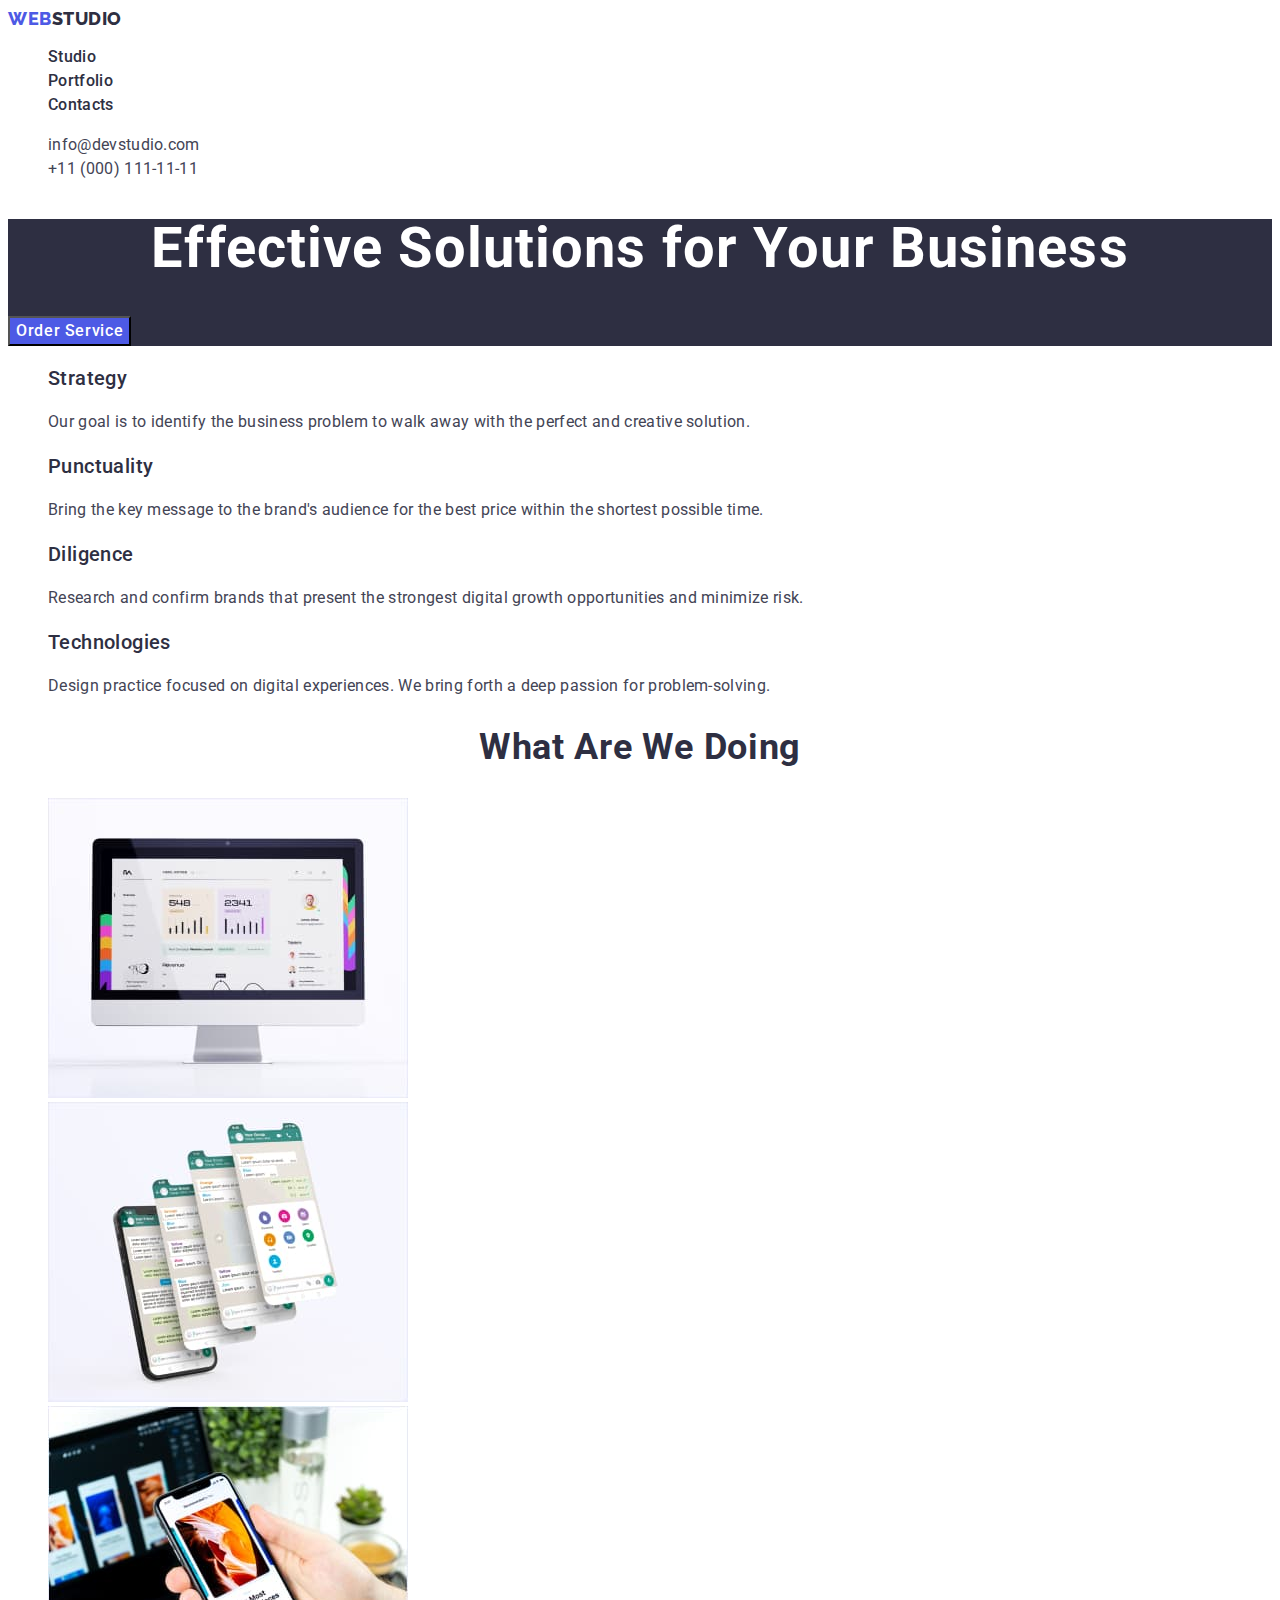
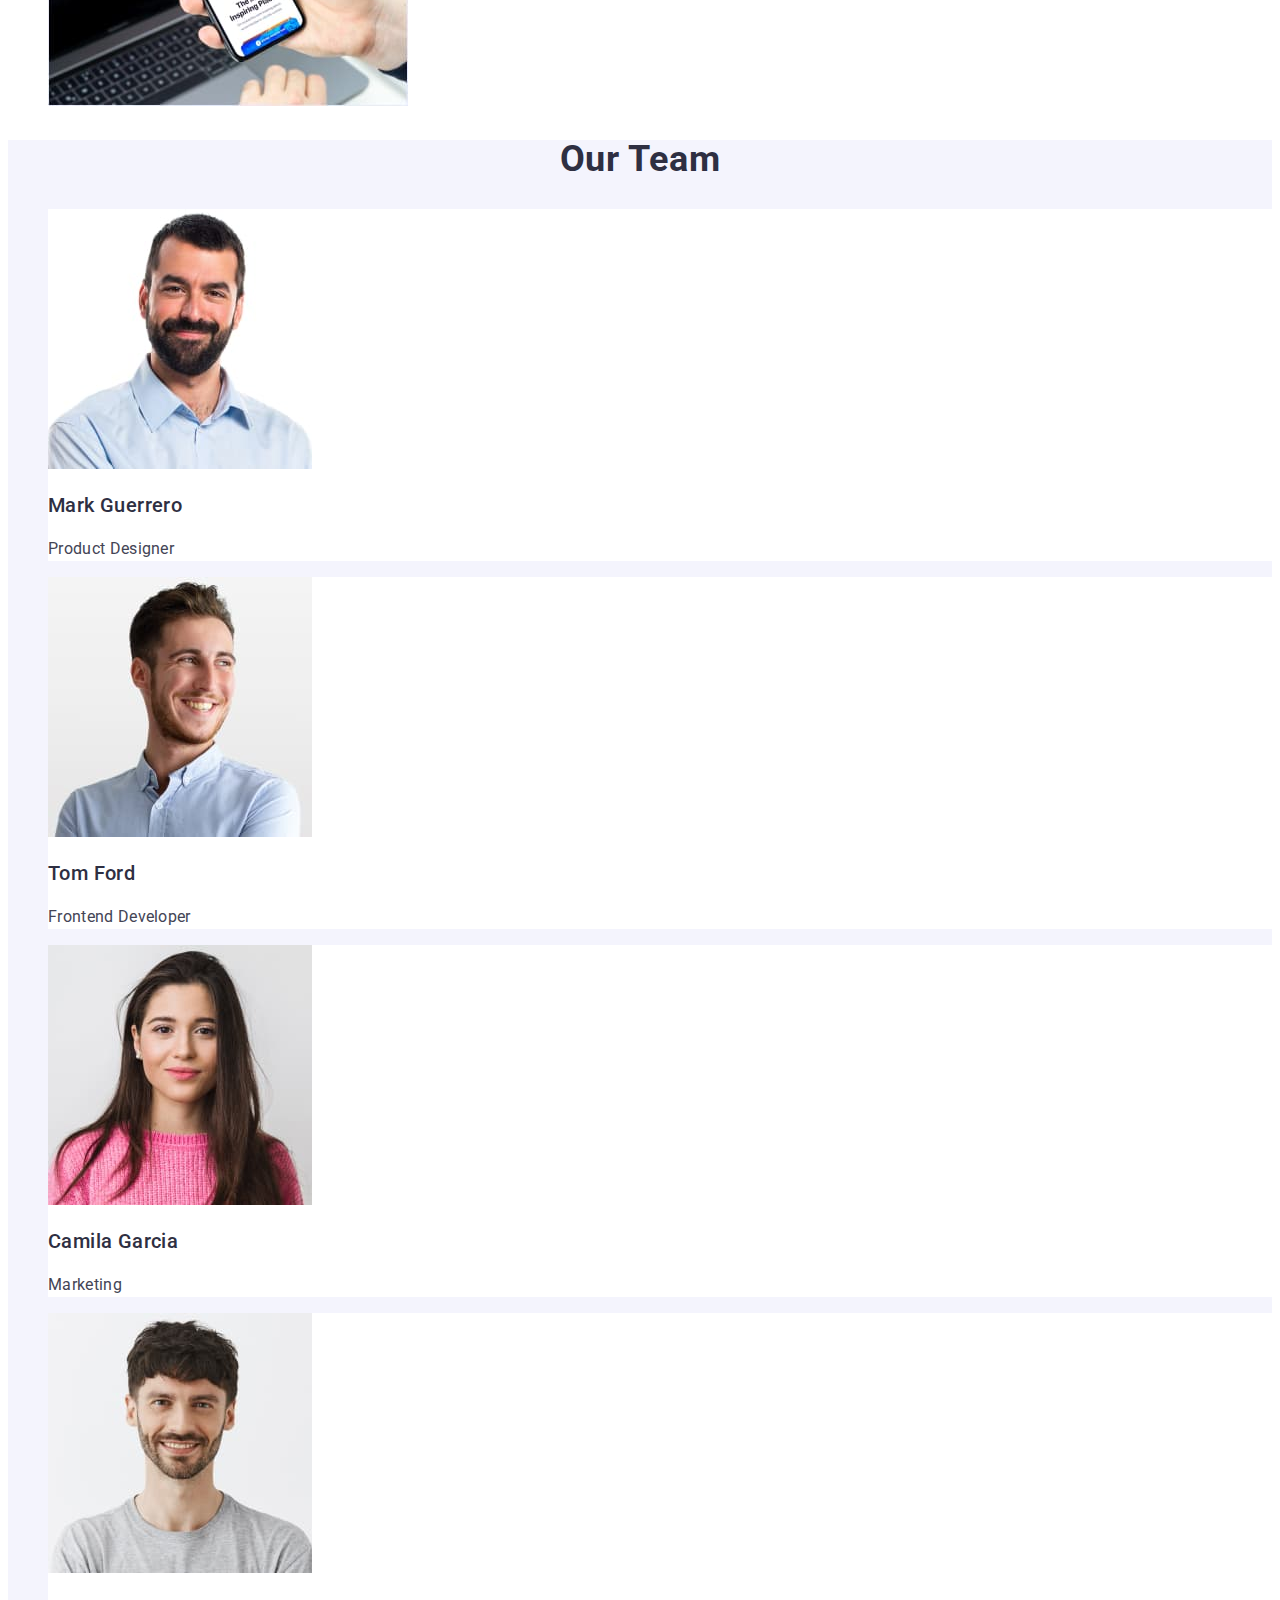
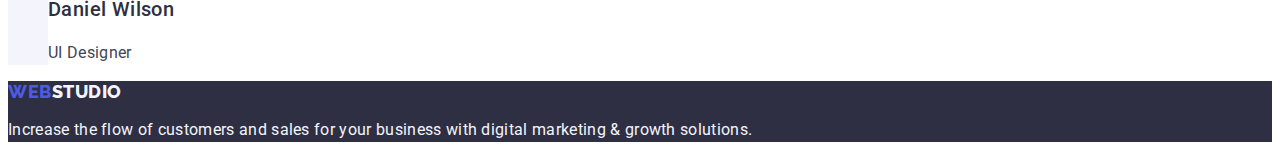
<file: index.html>
<!DOCTYPE html>
<html lang="en">
  <head>
    <meta charset="UTF-8" />
    <meta http-equiv="X-UA-Compatible" content="IE=edge" />
    <meta name="viewport" content="width=device-width, initial-scale=1.0" />
    <title>WebStudio</title>
    <link rel="preconnect" href="https://fonts.googleapis.com" />
    <link rel="preconnect" href="https://fonts.gstatic.com" crossorigin />
    <link
      href="https://fonts.googleapis.com/css2?family=Raleway:wght@800&family=Roboto:wght@400;500;700;900&display=swap"
      rel="stylesheet"
    />
    <link rel="stylesheet" href="./css/styles.css" />
  </head>
  <body>
    <!-- Header -->
    <header>
      <nav>
        <a class="logo link" href="./index.html">Web<span class="logo-part">Studio</span></a>
        <ul class="site-nav list">
          <li><a class="link" href="./index.html">Studio</a></li>
          <li><a class="link" href="./portfolio.html">Portfolio</a></li>
          <li><a class="link" href="">Contacts</a></li>
        </ul>
      </nav>
      <address class="address">
        <ul class="list">
          <li
            ><a class="address-link link" href="mailto:info@devstudio.com"
              >info@devstudio.com</a
            ></li
          >
          <li><a class="address-link link" href="tel:+110001111111">+11 (000) 111-11-11</a></li>
        </ul>
      </address>
    </header>
    <main>
      <!-- Hero section -->
      <section class="hero">
        <h1 class="hero-title">Effective Solutions for Your Business</h1>
        <button type="button" class="button">Order Service</button>
      </section>
      <!-- Our advantages -->
      <section class="section">
        <h2 class="section-title" hidden>Our advantages</h2>
        <ul class="advantage list">
          <li>
            <h3 class="title">Strategy</h3>
            <p class="text">
              Our goal is to identify the business problem to walk away with the perfect and
              creative solution.
            </p>
          </li>
          <li>
            <h3 class="title">Punctuality</h3>
            <p class="text">
              Bring the key message to the brand's audience for the best price within the shortest
              possible time.
            </p>
          </li>
          <li>
            <h3 class="title">Diligence</h3>
            <p class="text">
              Research and confirm brands that present the strongest digital growth opportunities
              and minimize risk.
            </p>
          </li>
          <li>
            <h3 class="title">Technologies</h3>
            <p class="text">
              Design practice focused on digital experiences. We bring forth a deep passion for
              problem-solving.
            </p>
          </li>
        </ul>
      </section>
      <!--What are we doing  -->
      <section class="section">
        <h2 class="section-title">What are we doing</h2>
        <ul class="list">
          <li>
            <img src="./images/work/work-1.jpg" alt="Monitor with image" width="360" height="300" />
          </li>
          <li>
            <img
              src="./images/work/work-2.jpg"
              alt="Smartphone with oper app"
              width="360"
              height="300"
            />
          </li>
          <li>
            <img src="./images/work/work-3.jpg" alt="Browse smartphone" width="360" height="300" />
          </li>
        </ul>
      </section>
      <!-- Our team -->
      <section class="section section-team">
        <h2 class="section-title">Our Team</h2>
        <ul class="team list">
          <li class="team-item">
            <img
              src="./images/our-team/our-team-1.jpg"
              alt="Mark Guerrero"
              width="264"
              height="260"
            />
            <h3 class="title">Mark Guerrero</h3>
            <p class="text">Product Designer</p>
          </li>
          <li class="team-item">
            <img src="./images/our-team/our-team-2.jpg" alt="Tom Ford" width="264" height="260" />
            <h3 class="title">Tom Ford</h3>
            <p class="text">Frontend Developer</p>
          </li>
          <li class="team-item">
            <img
              src="./images/our-team/our-team-3.jpg"
              alt="Camila Garcia"
              width="264"
              height="260"
            />
            <h3 class="title">Camila Garcia</h3>
            <p class="text">Marketing</p>
          </li>
          <li class="team-item">
            <img
              src="./images/our-team/our-team-4.jpg"
              alt="Daniel Wilson"
              width="264"
              height="260"
            />
            <h3 class="title">Daniel Wilson</h3>
            <p class="text">UI Designer</p>
          </li>
        </ul>
      </section>
    </main>
    <!-- footer -->
    <footer class="footer">
      <a class="logo link" href="./index.html">Web<span class="logo-part">Studio</span></a>
      <p class="text">
        Increase the flow of customers and sales for your business with digital marketing & growth
        solutions.
      </p>
    </footer>
  </body>
</html>
</file>
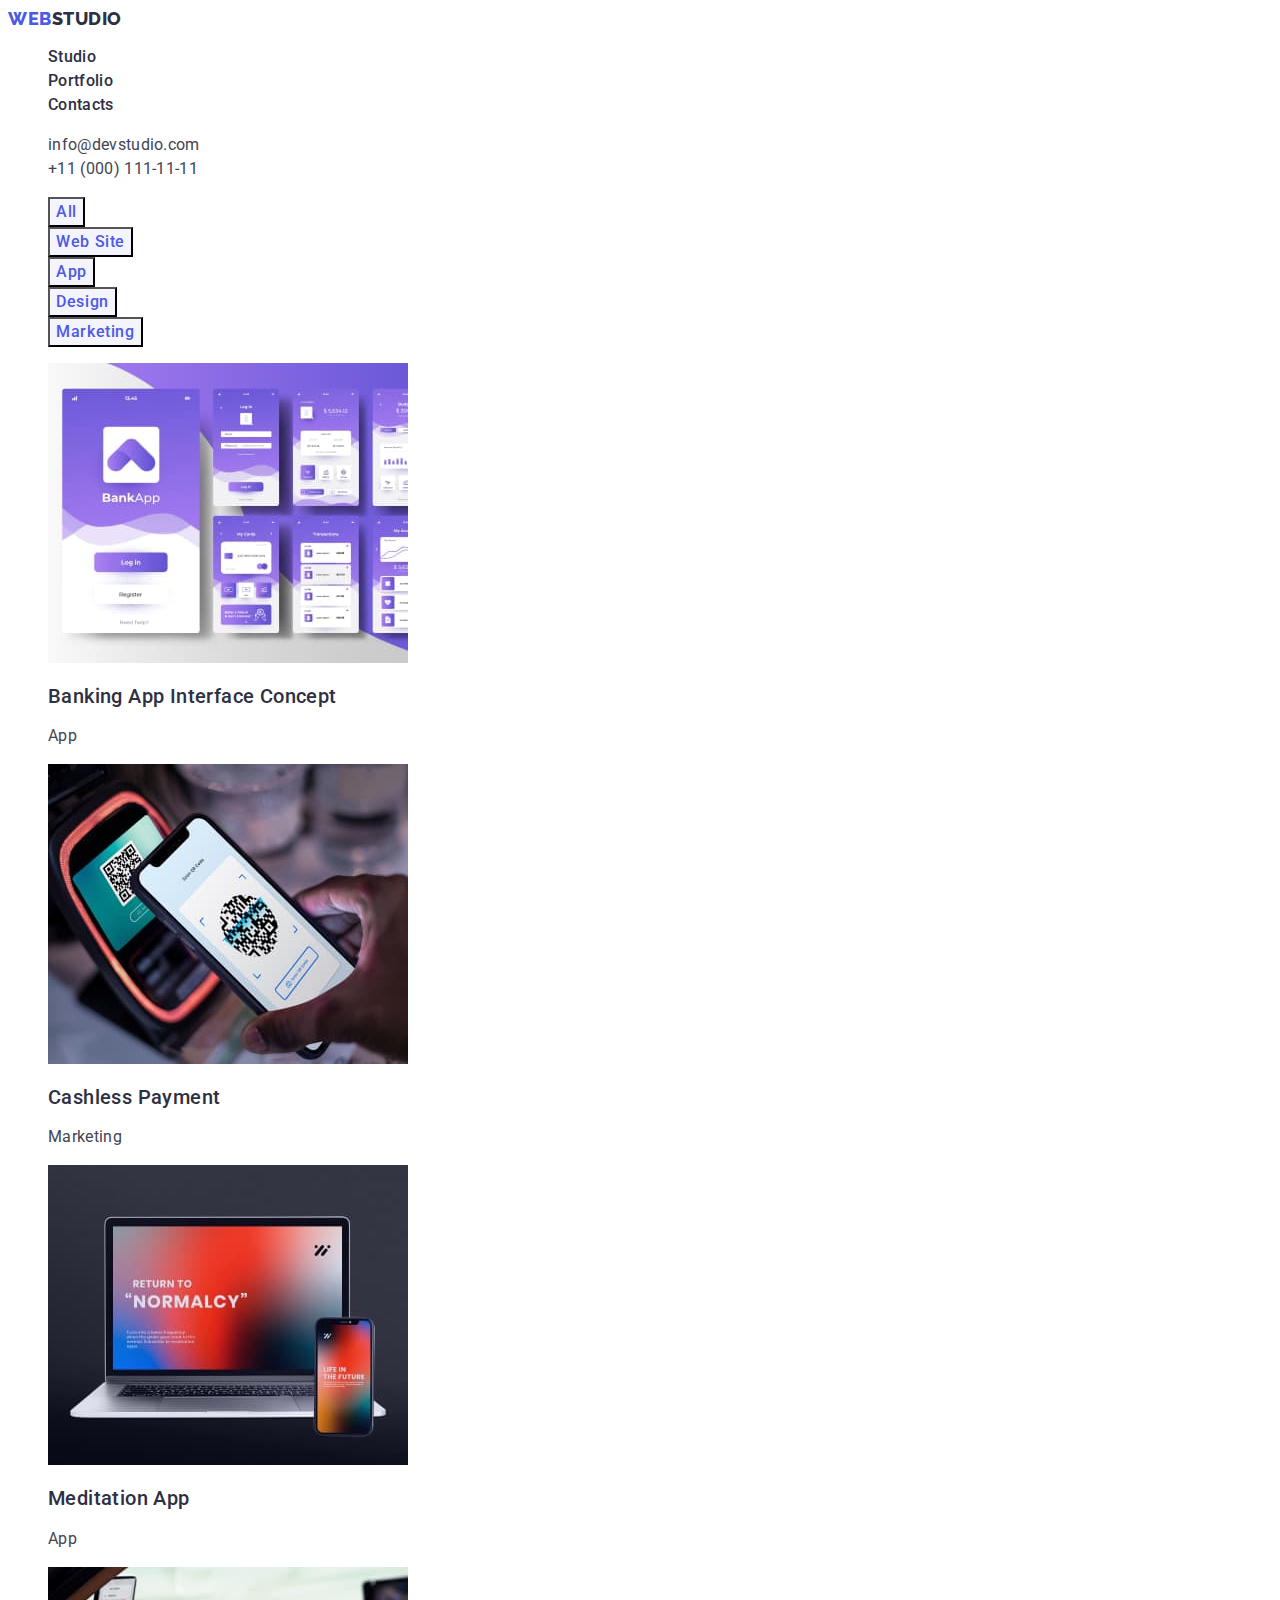
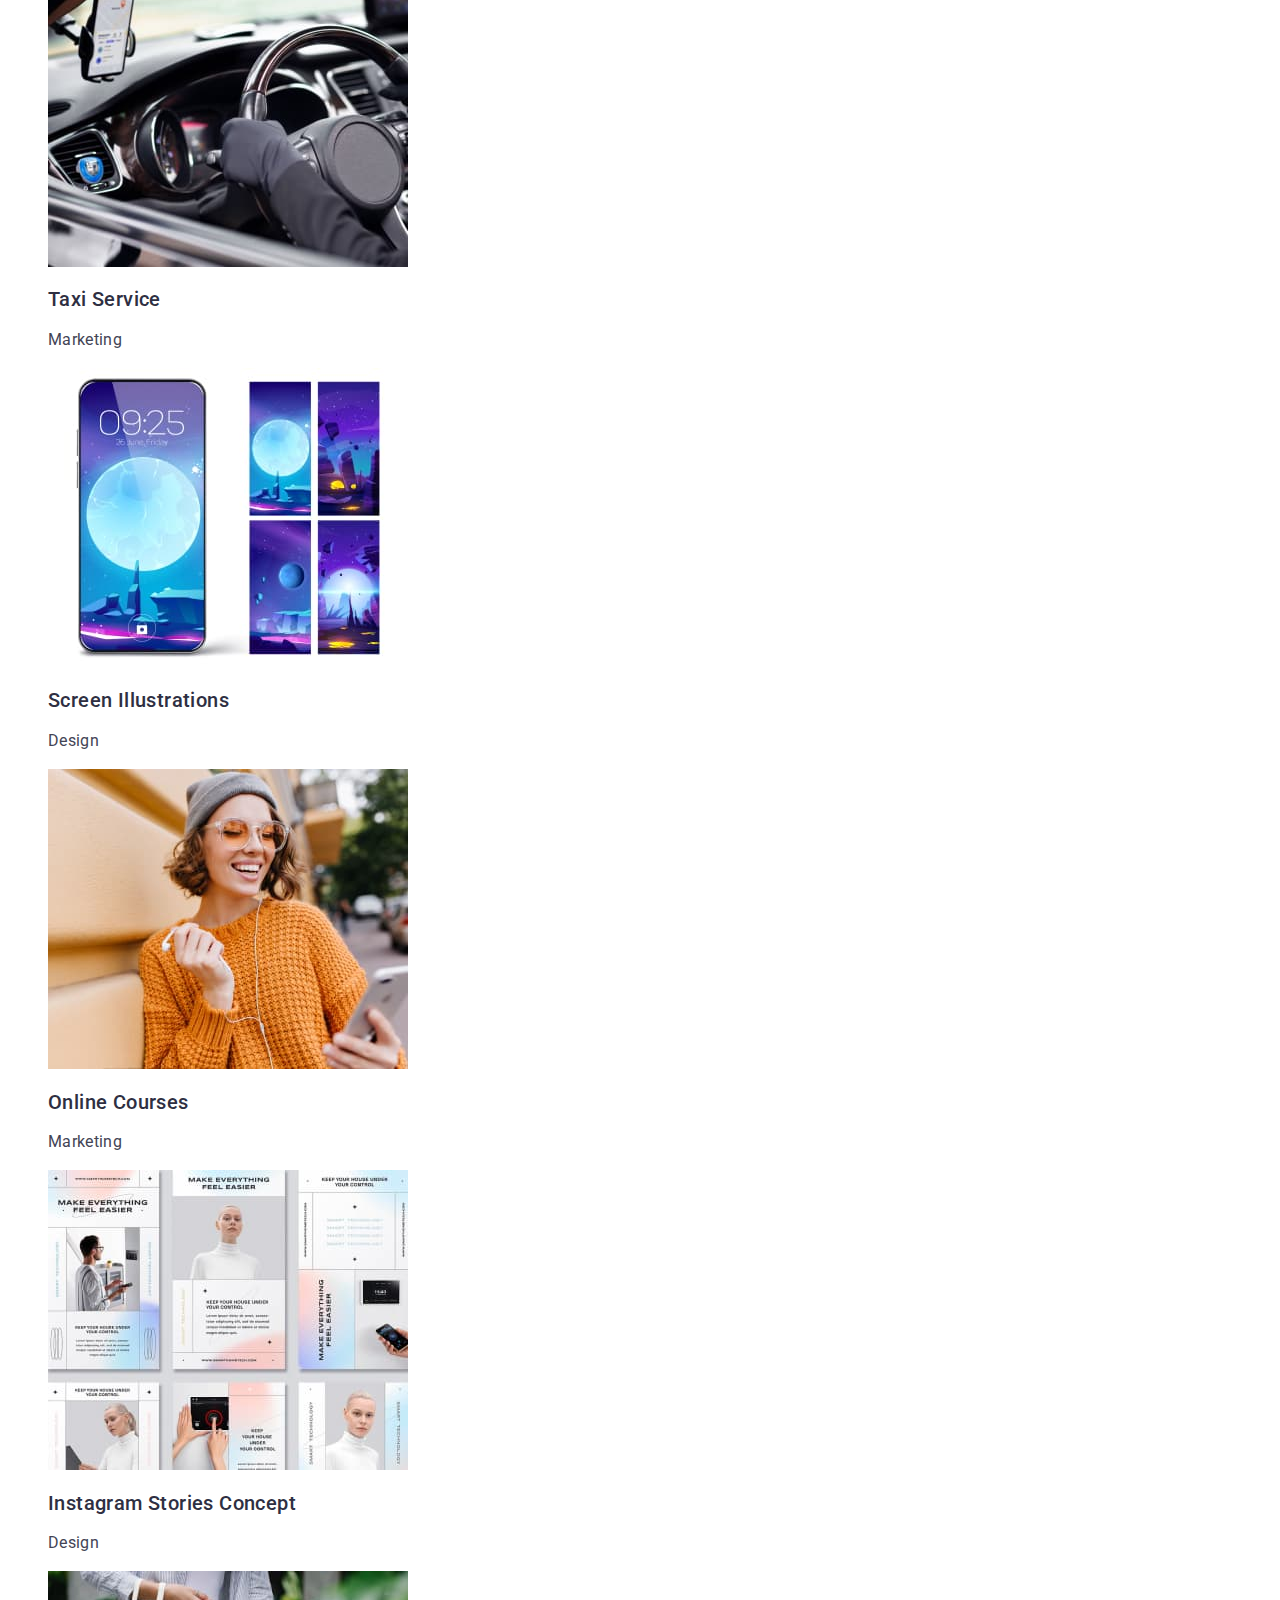
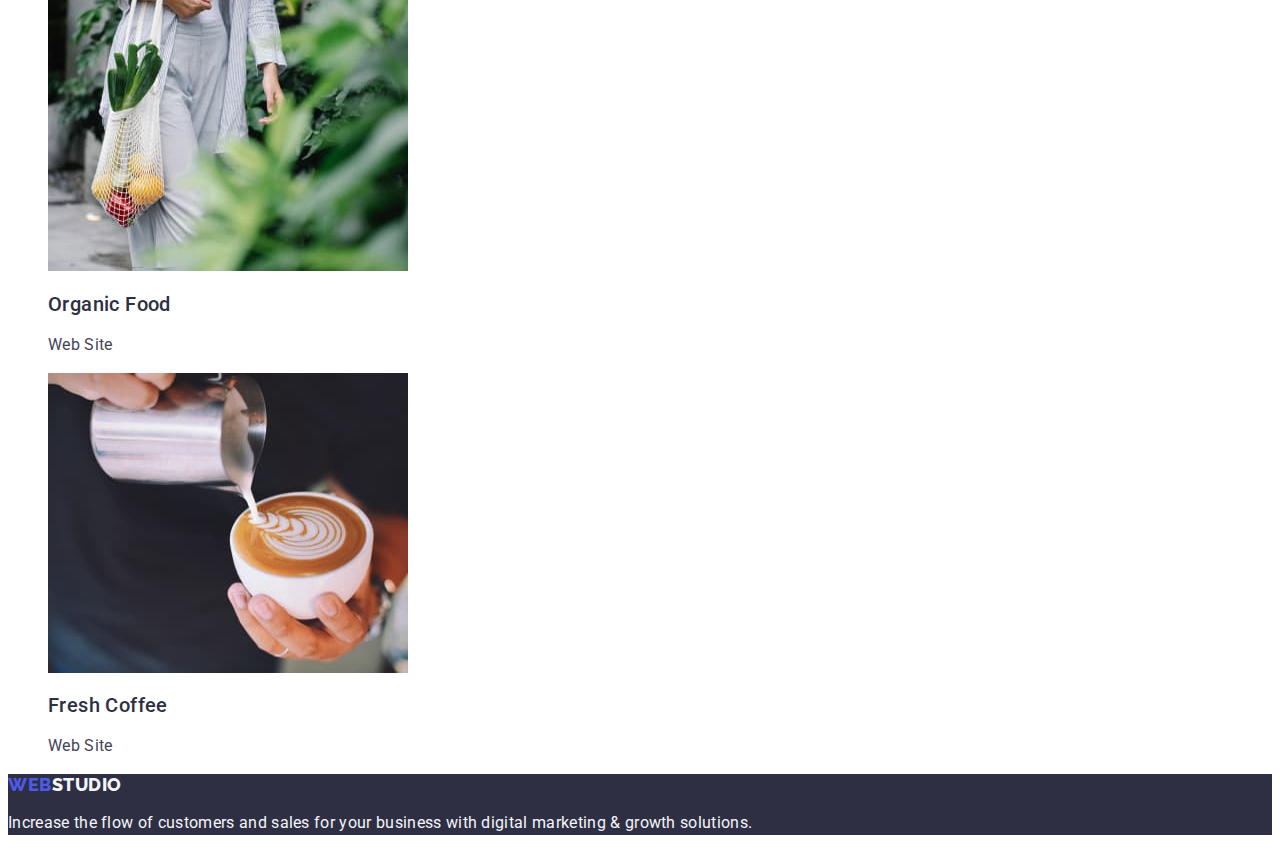
<file: portfolio.html>
<!DOCTYPE html>
<html lang="en">
  <head>
    <meta charset="UTF-8" />
    <meta http-equiv="X-UA-Compatible" content="IE=edge" />
    <meta name="viewport" content="width=device-width, initial-scale=1.0" />
    <title>WebStudio</title>
    <link rel="preconnect" href="https://fonts.googleapis.com" />
    <link rel="preconnect" href="https://fonts.gstatic.com" crossorigin />
    <link
      href="https://fonts.googleapis.com/css2?family=Raleway:wght@800&family=Roboto:wght@400;500;700;900&display=swap"
      rel="stylesheet"
    />
    <link rel="stylesheet" href="./css/styles.css" />
  </head>
  <body>
    <!-- Header -->
    <header>
      <nav>
        <a class="logo link" href="./index.html">Web<span class="logo-part">Studio</span></a>
        <ul class="site-nav list">
          <li><a class="link" href="./index.html">Studio</a></li>
          <li><a class="link" href="./portfolio.html">Portfolio</a></li>
          <li><a class="link" href="">Contacts</a></li>
        </ul>
      </nav>
      <address class="address">
        <ul class="list">
          <li
            ><a class="address-link link" href="mailto:info@devstudio.com"
              >info@devstudio.com</a
            ></li
          >
          <li><a class="address-link link" href="tel:+110001111111">+11 (000) 111-11-11</a></li>
        </ul>
      </address>
    </header>
    <main>
      <section>
        <h1 hidden>Portfolio</h1>
        <ul class="list">
          <li><button type="button" class="btn">All</button></li>
          <li><button type="button" class="btn">Web Site</button></li>
          <li><button type="button" class="btn">App</button></li>
          <li><button type="button" class="btn">Design</button></li>
          <li><button type="button" class="btn">Marketing</button></li>
        </ul>
        <ul class="card list">
          <li>
            <a href="" class="link">
              <img
                src="./images/projects/project-card-1.jpg"
                alt="Banking App Interface Concept"
                width="360"
                height="300"
              />
              <h2 class="card-title">Banking App Interface Concept</h2>
              <p class="text">App</p>
            </a>
          </li>
          <li>
            <a href="" class="link"
              ><img
                src="./images/projects/project-card-2.jpg"
                alt="Reading a qr code with smartphone"
                width="360"
                height="300"
              />
              <h2 class="card-title">Cashless Payment</h2>
              <p class="text">Marketing</p>
            </a>
          </li>
          <li>
            <a href="" class="link"
              ><img
                src="./images/projects/project-card-3.jpg"
                alt="Aplication on the screen of laptop and smartphone"
                width="360"
                height="300"
              />
              <h2 class="card-title">Meditation App</h2>
              <p class="text">App</p>
            </a>
          </li>
          <li>
            <a href="" class="link"
              ><img
                src="./images/projects/project-card-4.jpg"
                alt="Driver driving a car"
                width="360"
                height="300"
              />
              <h2 class="card-title">Taxi Service</h2>
              <p class="text">Marketing</p>
            </a>
          </li>
          <li>
            <a href="" class="link"
              ><img
                src="./images/projects/project-card-5.jpg"
                alt="Screen Illustrations for smartphone"
                width="360"
                height="300"
              />
              <h2 class="card-title">Screen Illustrations</h2>
              <p class="text">Design</p>
            </a>
          </li>
          <li>
            <a href="" class="link"
              ><img
                src="./images/projects/project-card-6.jpg"
                alt="Girl with headphones"
                width="360"
                height="300"
              />
              <h2 class="card-title">Online Courses</h2>
              <p class="text">Marketing</p>
            </a>
          </li>
          <li>
            <a href="" class="link"
              ><img
                src="./images/projects/project-card-7.jpg"
                alt="Instagram Stories Concept Illustrations"
                width="360"
                height="300"
              />
              <h2 class="card-title">Instagram Stories Concept</h2>
              <p class="text">Design</p>
            </a>
          </li>
          <li>
            <a href="" class="link"
              ><img
                src="./images/projects/project-card-8.jpg"
                alt="Woman carrying food in a bag"
                width="360"
                height="300"
              />
              <h2 class="card-title">Organic Food</h2>
              <p class="text">Web Site</p>
            </a>
          </li>
          <li>
            <a href="" class="link"
              ><img
                src="./images/projects/project-card-9.jpg"
                alt="Milk is poured into a cup of coffee"
                width="360"
                height="300"
              />
              <h2 class="card-title">Fresh Coffee</h2>
              <p class="text">Web Site</p>
            </a>
          </li>
        </ul>
      </section>
    </main>
    <!-- footer -->
    <footer class="footer">
      <a class="logo link" href="./index.html">Web<span class="logo-part">Studio</span></a>
      <p class="text">
        Increase the flow of customers and sales for your business with digital marketing & growth
        solutions.
      </p>
    </footer>
  </body>
</html>
</file>
<file: css/styles.css>
:root {
  --primary-text-color: #434455;
  --title-text-color: #2e2f42;
  --hover-text-color: #404bbf;
  --logo-text-color: #4d5ae5;
  --primary-white-color: #ffffff;
  --footer-logo-part-color: #f4f4fd;
}

body {
  font-family: 'Roboto', sans-serif;
  color: var(--primary-text-color);
  background-color: var(--primary-white-color);
}

.list {
  list-style: none;
}

.link {
  text-decoration: none;
}

/* Logo */

.logo {
  font-family: 'Raleway', sans-serif;
  font-weight: 800;
  font-size: 18px;
  line-height: 1.17;
  letter-spacing: 0.03em;
  text-transform: uppercase;
  color: var(--logo-text-color);
}

.logo-part {
  color: var(--title-text-color);
}

/* Site-nav */

.site-nav .link {
  font-weight: 500;
  font-size: 16px;
  line-height: calc(24 / 16);
  letter-spacing: 0.02em;
  color: var(--title-text-color);
}

.site-nav .link:hover,
.site-nav .link:focus {
  color: var(--hover-text-color);
}

.address {
  font-style: normal;
}
.address-link {
  font-weight: 400;
  font-size: 16px;
  line-height: calc(24 / 16);
  letter-spacing: 0.02em;
  color: var(--primary-text-color);
}

.address-link:hover,
.address-link:focus {
  color: var(--hover-text-color);
}

/* Hero */

.hero {
  background-color: var(--title-text-color);
}

.hero-title {
  font-weight: 700;
  font-size: 56px;
  line-height: 1.07;
  text-align: center;
  letter-spacing: 0.02em;
  color: var(--primary-white-color);
}

.button {
  font-family: inherit;
  font-weight: 500;
  font-size: 16px;
  line-height: calc(24 / 16);
  letter-spacing: 0.04em;
  color: var(--primary-white-color);
  background-color: var(--logo-text-color);
  cursor: pointer;
}

.button:hover,
.button:focus {
  background-color: var(--hover-text-color);
}

/* Advantage */



.advantage .title {
  font-weight: 500;
  font-size: 20px;
  line-height: calc(24 / 20);
  letter-spacing: 0.02em;
  color: var(--title-text-color);
}

.advantage .text {
  font-size: 16px;
  line-height: calc(24 / 16);
  letter-spacing: 0.02em;
}

/* what are we doing */

.section-title {
  font-weight: 700;
  font-size: 36px;
  line-height: 1.11;
  text-align: center;
  letter-spacing: 0.02em;
  text-transform: capitalize;
  color: var(--title-text-color);
}

/* Our team */

.section-team {
  background-color: var(--footer-logo-part-color);
}

.team-item {
  background-color: var(--primary-white-color);
}

.team .title {
  font-weight: 500;
  font-size: 20px;
  line-height: calc(24 / 20);
  letter-spacing: 0.02em;
  color: var(--title-text-color);
}

.team .text {
  font-size: 16px;
  line-height: calc(24 / 16);
  letter-spacing: 0.02em;
  color: var(--primary-text-color);
}

/* Footer */

.footer {
  background-color: var(--title-text-color);
}

.footer .logo-part {
  color: var(--footer-logo-part-color);
}

.footer .text {
  font-size: 16px;
  line-height: calc(24 / 16);
  letter-spacing: 0.02em;
  color: var(--footer-logo-part-color);
}

/* Portfolio */

.btn {
  font-family: inherit;
  font-weight: 500;
  font-size: 16px;
  line-height: calc(24 / 16);
  letter-spacing: 0.04em;
  color: var(--logo-text-color);
  background-color: var(--footer-logo-part-color);
  cursor: pointer;
}

.btn:hover,
.btn:focus {
  color: var(--primary-white-color);
  background-color: var(--hover-text-color);
}

.btn:active {
  color: var(--primary-white-color);
  background-color: var(--hover-text-color);

}

.card .card-title {
font-weight: 500;
font-size: 20px;
line-height: 24px;
letter-spacing: 0.02em;
color: var(--title-text-color);
}

.card .text {
font-size: 16px;
line-height: calc(24/16);
letter-spacing: 0.02em;
color: var(--primary-text-color);
}
</file>
